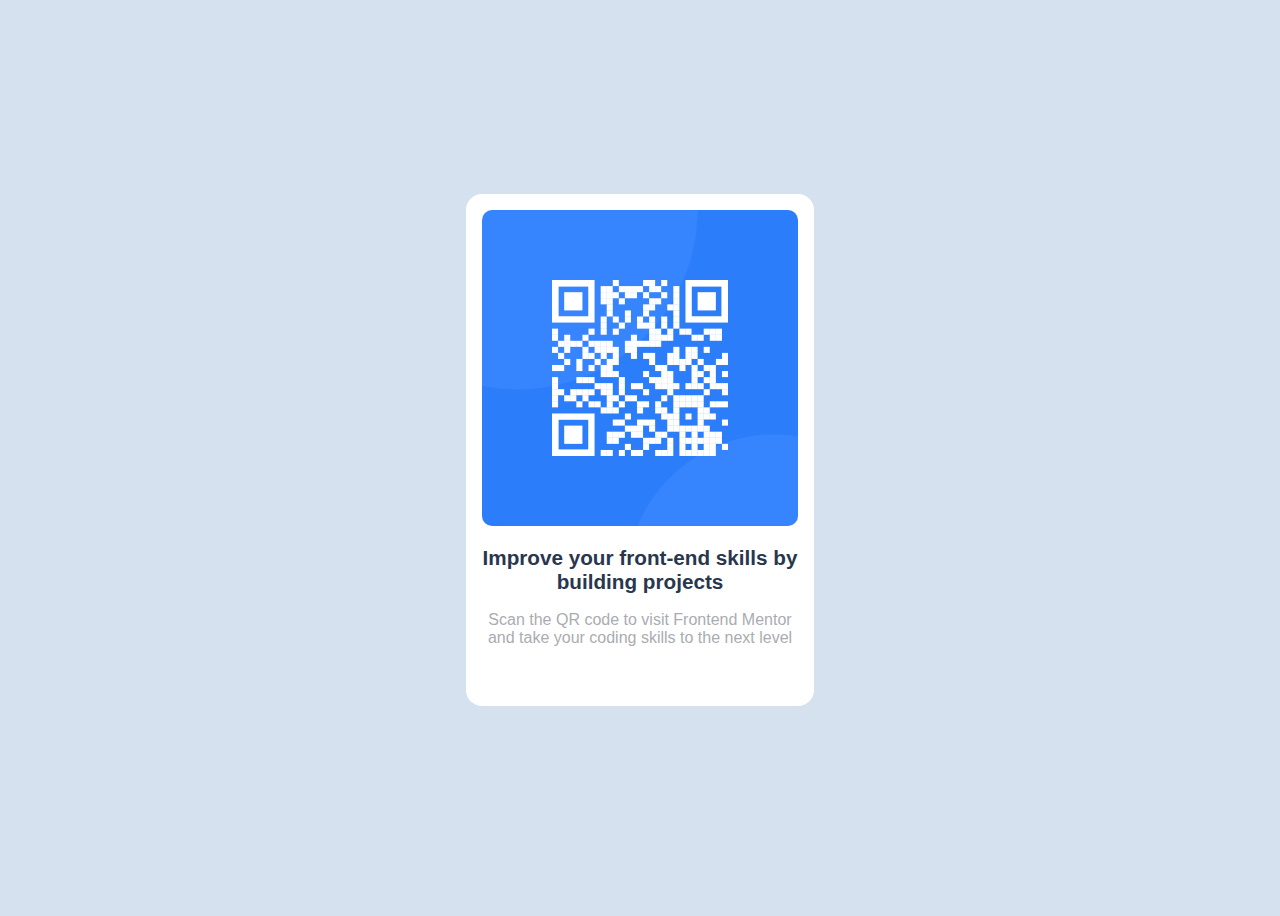
<file: index.html>
<!DOCTYPE html>
<html lang="en">
<head>
    <meta charset="UTF-8">
    <meta name="viewport" content="width=device-width, initial-scale=1.0">
    <title>QR CODE</title>
    <link rel="stylesheet" href="style.css">
</head>
<body>
    <div class="card">
    <img src="image-qr-code.png" alt="" srcset="">
    <h2> Improve your front-end skills by building projects </h2>
    <p>Scan the QR code to visit Frontend Mentor and take your coding skills to the next level
        
    </p>
    </div>
</body>
</html>
</file>
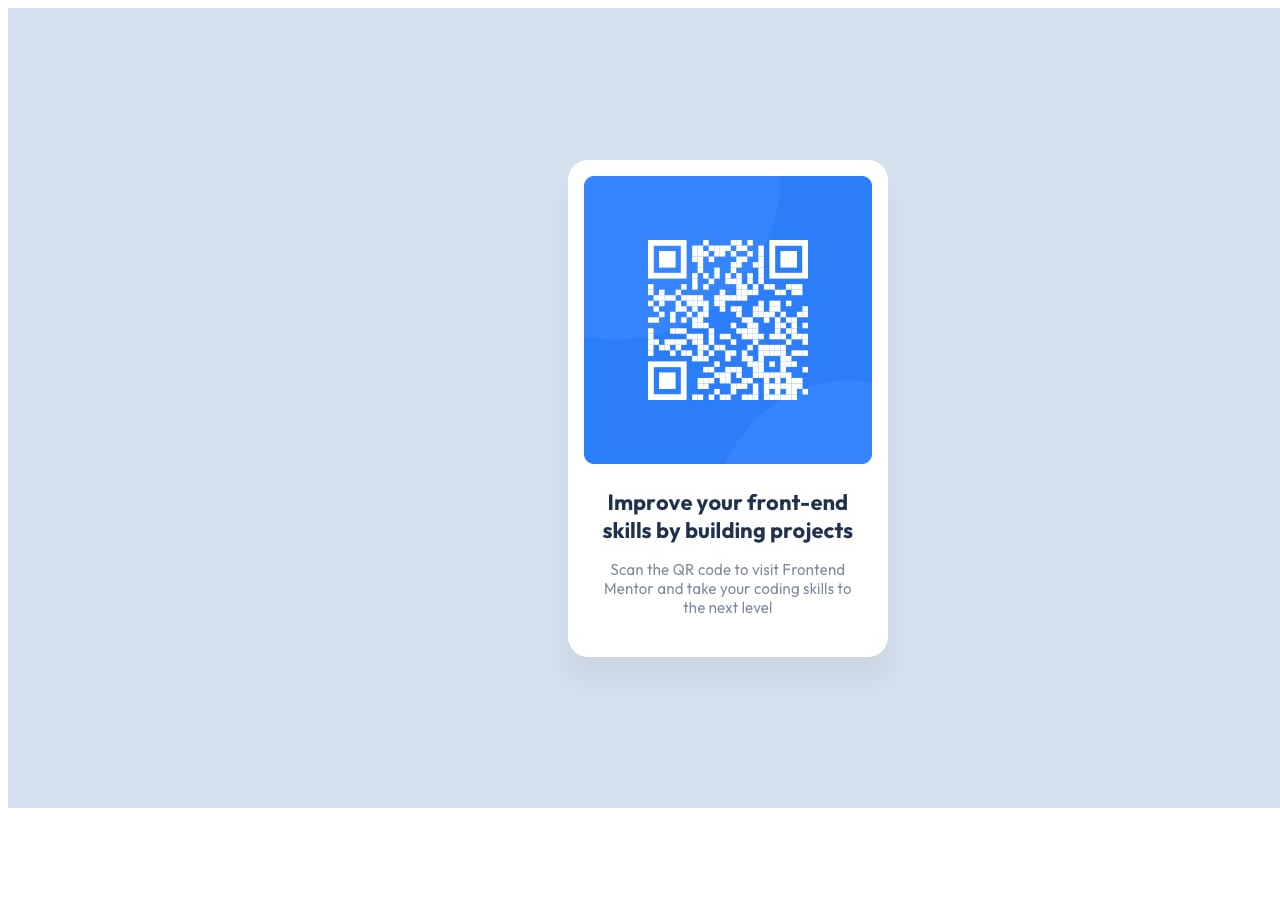
<file: for color prefrence.html>
<!DOCTYPE html>
<html lang="en">
<head>
    <meta charset="UTF-8">
    <meta name="viewport" content="width=device-width, initial-scale=1.0">
    <title>Document</title>
</head>
<body>
    <img src="desktop-design.jpg" alt="">
</body>
</html>
</file>
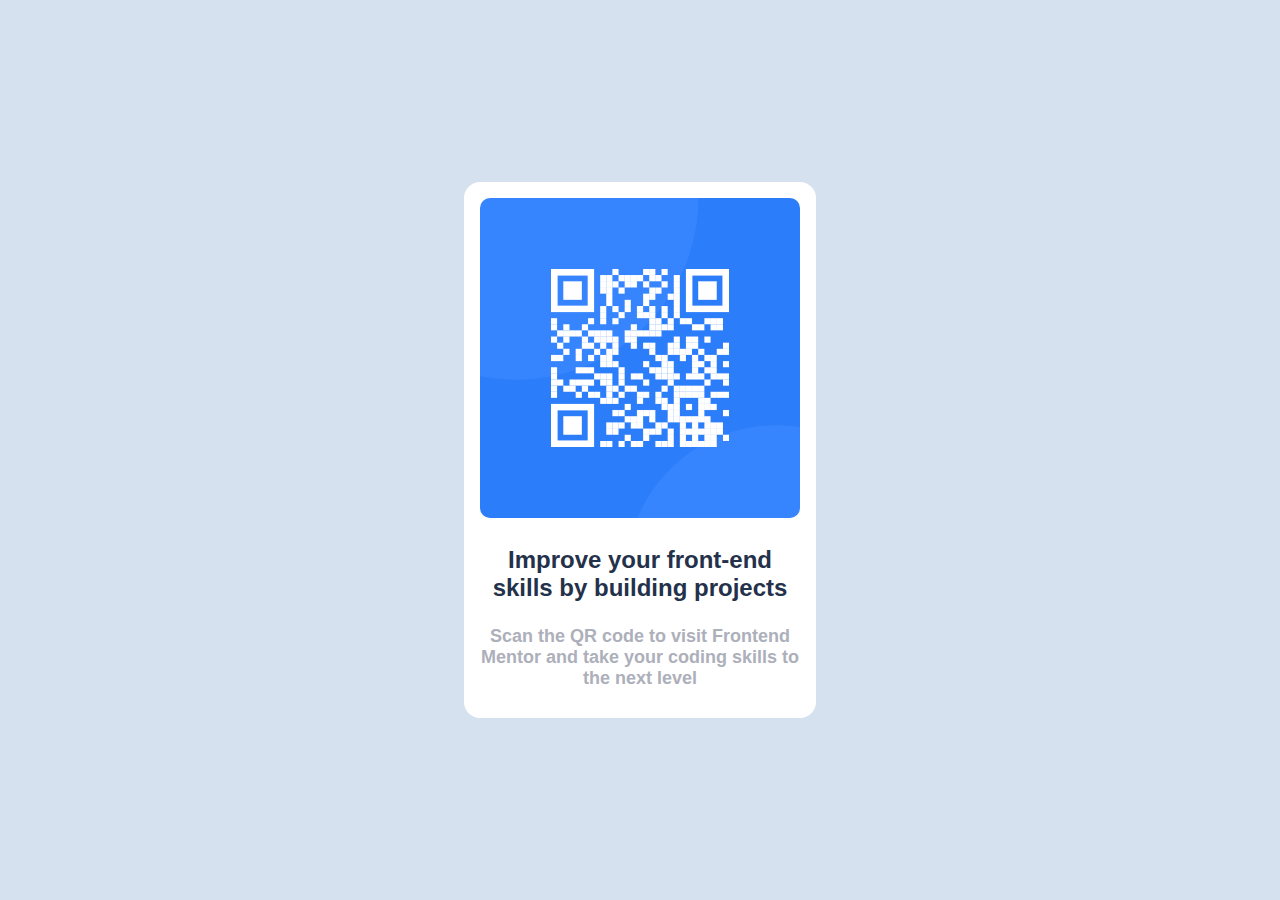
<file: QR index .html>
<!DOCTYPE html>
<html lang="en">
<head>
    <meta charset="UTF-8">
    <meta name="viewport" content="width=device-width, initial-scale=1.0">
    <title>Card With QR Code </title>
    <link rel="stylesheet" href="QR style.css">
</head>
<body>
    <div class="card"> <img src="image-qr-code.png" alt="" srcset="">
        <p> Improve your front-end skills by building projects
        </p>
        <h2>Scan the QR code to visit Frontend Mentor and take your coding skills to the next level</h2>
    </div>
</body>
</html>
</file>
<file: style.css>
body{
    background-color:rgb(213,225,239) ;
    min-height: 100vh;
   font-size: 13.80px;
   font-family: 'Lucida Sans', 'Lucida Sans Regular', 'Lucida Grande', 'Lucida Sans Unicode', Geneva, Verdana, sans-serif;
   text-align: center;
   
   

}

p{ font-size: medium;
    color: #AAACB1;

}

h2{ color: #29374E ;

}

.card{
    position: absolute;
    margin: auto;
    inset: 0;
    padding: 1rem;
    padding-bottom: 0%;
    height: 496px;
    width: 100%;
    max-width: 316px;
    border-radius: 16px;
    background-color: white;
    box-shadow: 0px 10px 20px 0px rgba(0, 0, 0, 0.3) 0px 10px 20px 0px rgba(0, 0, 0, 0.3);
    

}

img{
    width: 100%;
    border-radius: 10px;

}
</file>
<file: QR style.css>
body{
    background-color: rgb(213,225,239) ;

}

div{
    position: absolute;
    height: 520px;
    width: 320px;
    border-radius: 16px;
    margin: auto;
    inset: 0;
    padding: 1rem;
    padding-bottom: 0%;
    background-color: #FFFFFF;

}

img{
    border-radius: 10px;
    width: 100%;
}


p{ font-size: x-large;
    font-family:Arial, Helvetica, sans-serif;
 font-style: inherit;
 font-weight: 600;
color: #24314A;
text-align: center;


}

h2{
    font-size: large;
    text-align: center;
    font-family: 'Lucida Sans', 'Lucida Sans Regular', 'Lucida Grande', 'Lucida Sans Unicode', Geneva, Verdana, sans-serif;
    font-style: normal;
    font-weight: 580;
    color: #ADB0BA;

   
}
</file>
